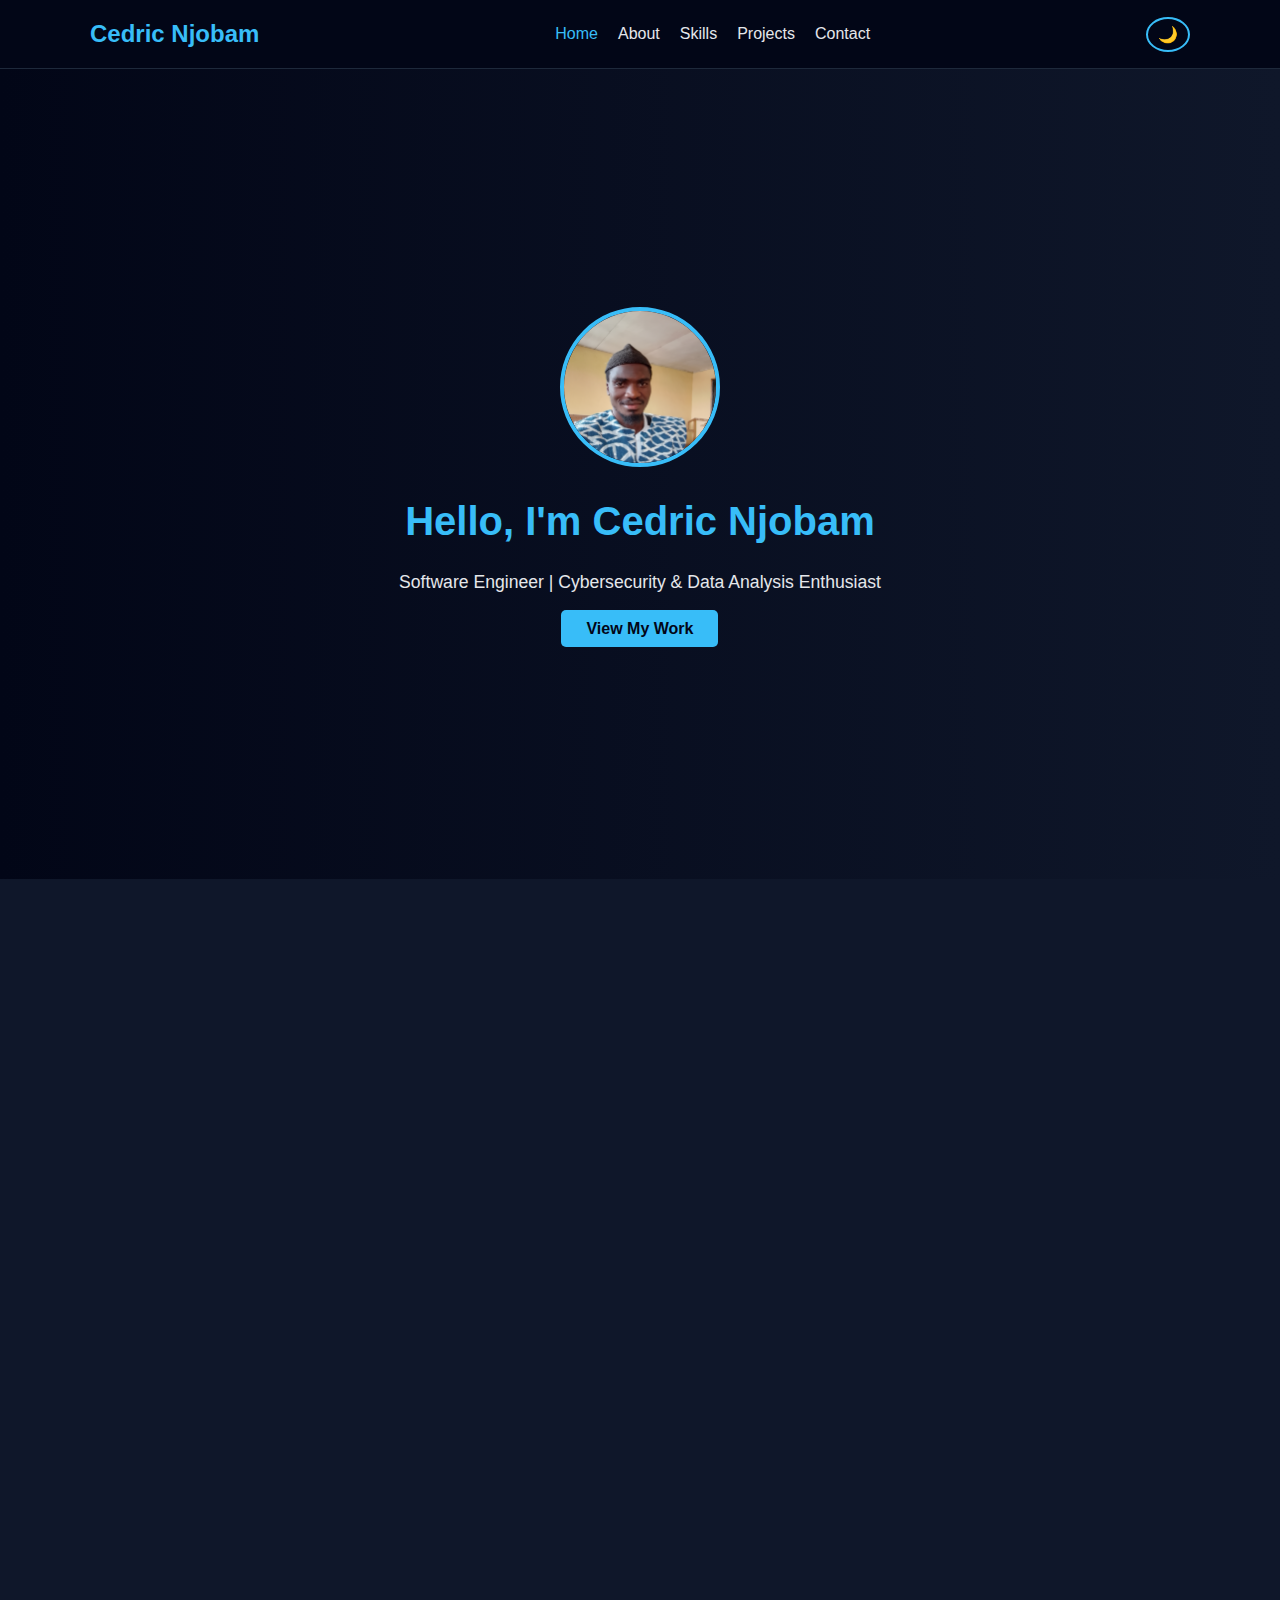
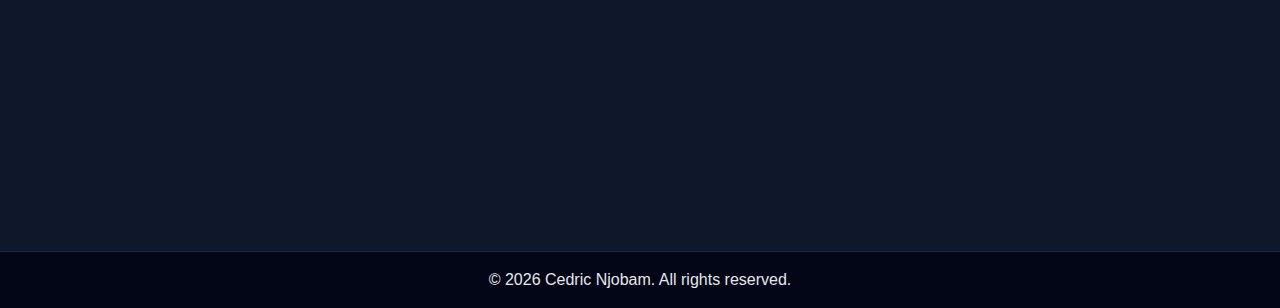
<file: index.html>
<!DOCTYPE html>
<html lang="en">

<head>
    <meta charset="UTF-8">
    <title>Cedric Njobam | Personal Portfolio</title>
    <meta name="viewport" content="width=device-width, initial-scale=1.0">

    <!-- CSS -->
    <link rel="stylesheet" href="assets/css/style.css">
    <link rel="stylesheet" href="assets/css/responsive.css">
</head>

<body>

    <!-- Header / Navigation -->
    <header>
        <div class="container">
            <h1 class="logo">Cedric Njobam</h1>
            <nav>
                <ul>
                    <li><a href="index.html" class="active">Home</a></li>
                    <li><a href="about.html">About</a></li>
                    <li><a href="skills.html">Skills</a></li>
                    <li><a href="projects.html">Projects</a></li>
                    <li><a href="contact.html">Contact</a></li>
                </ul>
            </nav>
            <button id="theme-toggle">🌙</button>

        </div>
    </header>

    <!-- Hero Section -->
    <section class="hero">
        <div class="hero-content">
            <img src="assets/images/profile.jpg" alt="Profile Picture" class="profile-img">
            <h2>Hello, I'm <span>Cedric Njobam</span></h2>
            <p>Software Engineer | Cybersecurity & Data Analysis Enthusiast</p>
            <a href="projects.html" class="btn">View My Work</a>
        </div>
    </section>

    <!-- About Preview -->
    <section class="about-preview">
        <h2>About Me</h2>
        <p>
            I am a passionate software engineer with strong interest in cybersecurity and data analysis. I enjoy building secure, efficient, and user-friendly systems while continuously improving my skills.
        </p>
        <a href="about.html" class="btn-outline">Read More</a>
    </section>

    <!-- Skills Preview -->
    <section class="skills-preview">
        <h2>Core Skills</h2>
        <div class="skills-container">
            <div class="skill-card">Python & Django</div>
            <div class="skill-card">HTML, CSS & JavaScript</div>
            <div class="skill-card">Cybersecurity Basics</div>
            <div class="skill-card">MySQL & Databases</div>
            <div class="skill-card">Linux & Kali Linux</div>
            <div class="skill-card">Data Analysis (Python)</div>
        </div>
    </section>

    <!-- Projects Preview -->
    <section class="projects-preview">
        <h2>Featured Projects</h2>
        <div class="projects-container">
            <div class="project-card">
                <h3>School Management System</h3>
                <p>Django-based competence-driven primary school management system.</p>
            </div>
            <div class="project-card">
                <h3>Portfolio Website</h3>
                <p>Personal portfolio using HTML, CSS and JavaScript.</p>
            </div>
        </div>
        <a href="projects.html" class="btn-outline">See All Projects</a>
    </section>

    <!-- Footer -->
    <footer>
        <p>&copy; 2026 Cedric Njobam. All rights reserved.</p>
    </footer>

    <!-- JS -->
    <script src="assets/js/main.js"></script>
    <script src="assets/js/theme.js"></script>
</body>

</html>
</file>
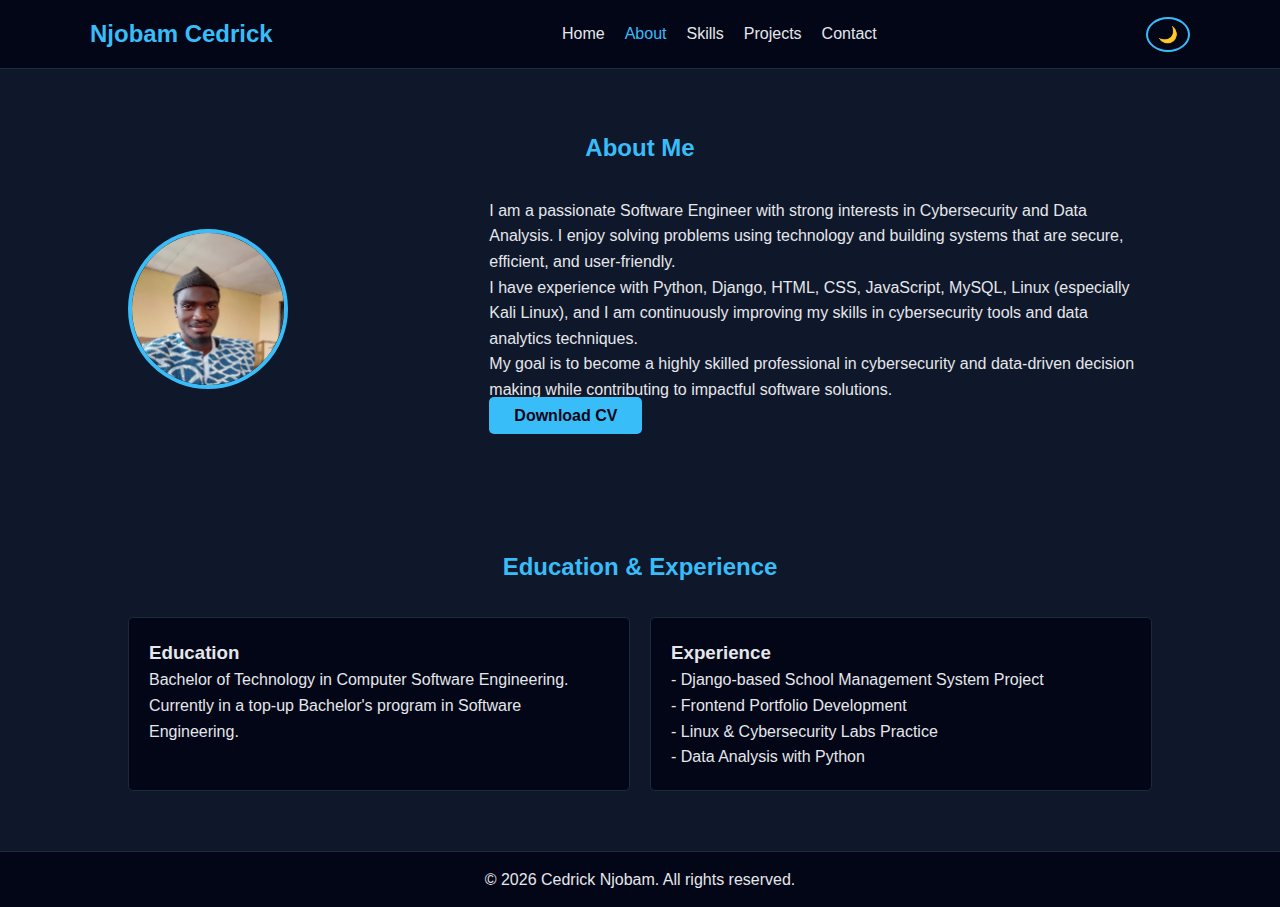
<file: about.html>
<!DOCTYPE html>
<html lang="en">

<head>
    <meta charset="UTF-8">
    <title>About Me | Njoam Cedrick</title>
    <meta name="viewport" content="width=device-width, initial-scale=1.0">

    <!-- CSS -->
    <link rel="stylesheet" href="assets/css/style.css">
    <link rel="stylesheet" href="assets/css/responsive.css">
</head>

<body>

    <!-- Header -->
    <header>
        <div class="container">
            <h1 class="logo">Njobam Cedrick</h1>
            <nav>
                <ul>
                    <li><a href="index.html">Home</a></li>
                    <li><a href="about.html" class="active">About</a></li>
                    <li><a href="skills.html">Skills</a></li>
                    <li><a href="projects.html">Projects</a></li>
                    <li><a href="contact.html">Contact</a></li>
                </ul>
            </nav>
            <button id="theme-toggle">🌙</button>

        </div>
    </header>

    <!-- About Section -->
    <section>
        <h2>About Me</h2>
        <div class="about-container" style="display:flex; flex-wrap:wrap; gap:30px; align-items:center;">

            <div style="flex:1; min-width:250px;">
                <img src="assets/images/profile.jpg" alt="Cedric Njobam" class="profile-img">
            </div>

            <div style="flex:2; min-width:250px;">
                <p>
                    I am a passionate Software Engineer with strong interests in Cybersecurity and Data Analysis. I enjoy solving problems using technology and building systems that are secure, efficient, and user-friendly.
                </p>
                <p>
                    I have experience with Python, Django, HTML, CSS, JavaScript, MySQL, Linux (especially Kali Linux), and I am continuously improving my skills in cybersecurity tools and data analytics techniques.
                </p>
                <p>
                    My goal is to become a highly skilled professional in cybersecurity and data-driven decision making while contributing to impactful software solutions.
                </p>

                <a href="assets/files/Cedric_Njobam_CV.pdf" class="btn" target="_blank">Download CV</a>
            </div>
        </div>
    </section>

    <!-- Education & Experience -->
    <section>
        <h2>Education & Experience</h2>
        <div class="projects-container">
            <div class="project-card">
                <h3>Education</h3>
                <p>
                    Bachelor of Technology in Computer Software Engineering.<br> Currently in a top-up Bachelor's program in Software Engineering.
                </p>
            </div>

            <div class="project-card">
                <h3>Experience</h3>
                <p>
                    - Django-based School Management System Project<br> - Frontend Portfolio Development<br> - Linux & Cybersecurity Labs Practice<br> - Data Analysis with Python
                </p>
            </div>
        </div>
    </section>

    <!-- Footer -->
    <footer>
        <p>&copy; 2026 Cedrick Njobam. All rights reserved.</p>
    </footer>

    <!-- JS -->
    <script src="assets/js/main.js"></script>
    <script src="assets/js/theme.js"></script>
</body>

</html>
</file>
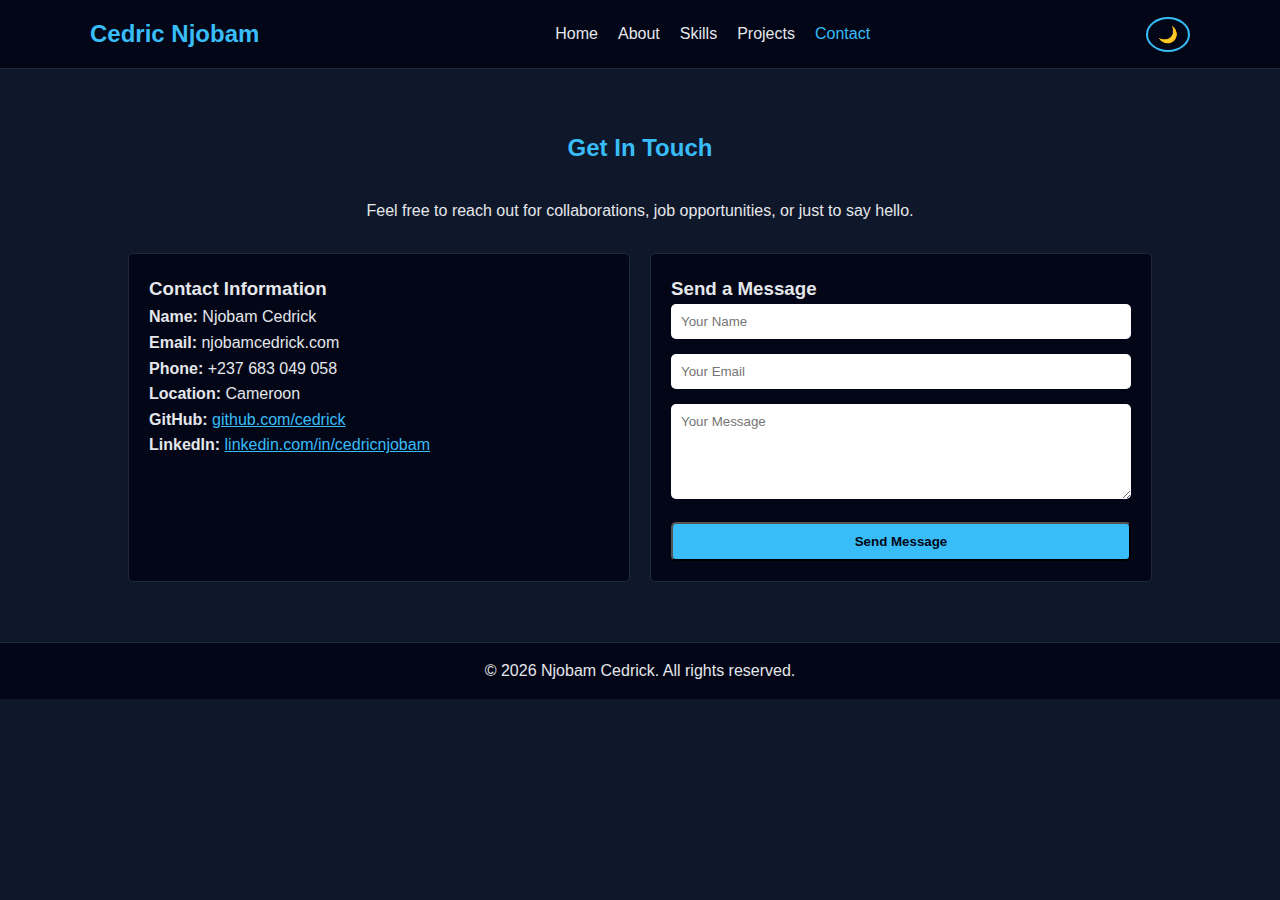
<file: contact.html>
<!DOCTYPE html>
<html lang="en">

<head>
    <meta charset="UTF-8">
    <title>Contact | Cedric Njobam</title>
    <meta name="viewport" content="width=device-width, initial-scale=1.0">

    <!-- CSS -->
    <link rel="stylesheet" href="assets/css/style.css">
    <link rel="stylesheet" href="assets/css/responsive.css">
</head>

<body>

    <!-- Header -->
    <header>
        <div class="container">
            <h1 class="logo">Cedric Njobam</h1>
            <nav>
                <ul>
                    <li><a href="index.html">Home</a></li>
                    <li><a href="about.html">About</a></li>
                    <li><a href="skills.html">Skills</a></li>
                    <li><a href="projects.html">Projects</a></li>
                    <li><a href="contact.html" class="active">Contact</a></li>
                </ul>
            </nav>
            <button id="theme-toggle">🌙</button>

        </div>
    </header>

    <!-- Contact Section -->
    <section>
        <h2>Get In Touch</h2>
        <p style="text-align:center; margin-bottom:30px;">
            Feel free to reach out for collaborations, job opportunities, or just to say hello.
        </p>

        <div class="projects-container">
            <!-- Contact Info -->
            <div class="project-card">
                <h3>Contact Information</h3>
                <p><strong>Name:</strong> Njobam Cedrick</p>
                <p><strong>Email:</strong> njobamcedrick.com</p>
                <p><strong>Phone:</strong> +237 683 049 058</p>
                <p><strong>Location:</strong> Cameroon</p>

                <p>
                    <strong>GitHub:</strong>
                    <a href="https://github.com/ced55" target="_blank" style="color:#38bdf8;">
                    github.com/cedrick
                </a>
                </p>

                <p>
                    <strong>LinkedIn:</strong>
                    <a href="https://linkedin.com/in/cedricnjobam" target="_blank" style="color:#38bdf8;">
                    linkedin.com/in/cedricnjobam
                </a>
                </p>
            </div>

            <!-- Contact Form -->
            <div class="project-card">
                <h3>Send a Message</h3>
                <form action="https://formspree.io/f/mbddpwkd" method="post">
                    <div style="margin-bottom:15px;">
                        <input type="text" name="name" placeholder="Your Name" required style="width:100%; padding:10px; border-radius:5px; border:none;">
                    </div>

                    <div style="margin-bottom:15px;">
                        <input type="email" name="email" placeholder="Your Email" required style="width:100%; padding:10px; border-radius:5px; border:none;">
                    </div>

                    <div style="margin-bottom:15px;">
                        <textarea rows="5" name="message" placeholder="Your Message" required style="width:100%; padding:10px; border-radius:5px; border:none;"></textarea>
                    </div>

                    <button type="submit" class="btn" style="width:100%;">Send Message</button>
                </form>
            </div>
        </div>
    </section>

    <!-- Footer -->
    <footer>
        <p>&copy; 2026 Njobam Cedrick. All rights reserved.</p>
    </footer>

    <!-- JS -->
    <script src="assets/js/main.js"></script>
    <script src="assets/js/theme.js"></script>
</body>


</html>
</file>
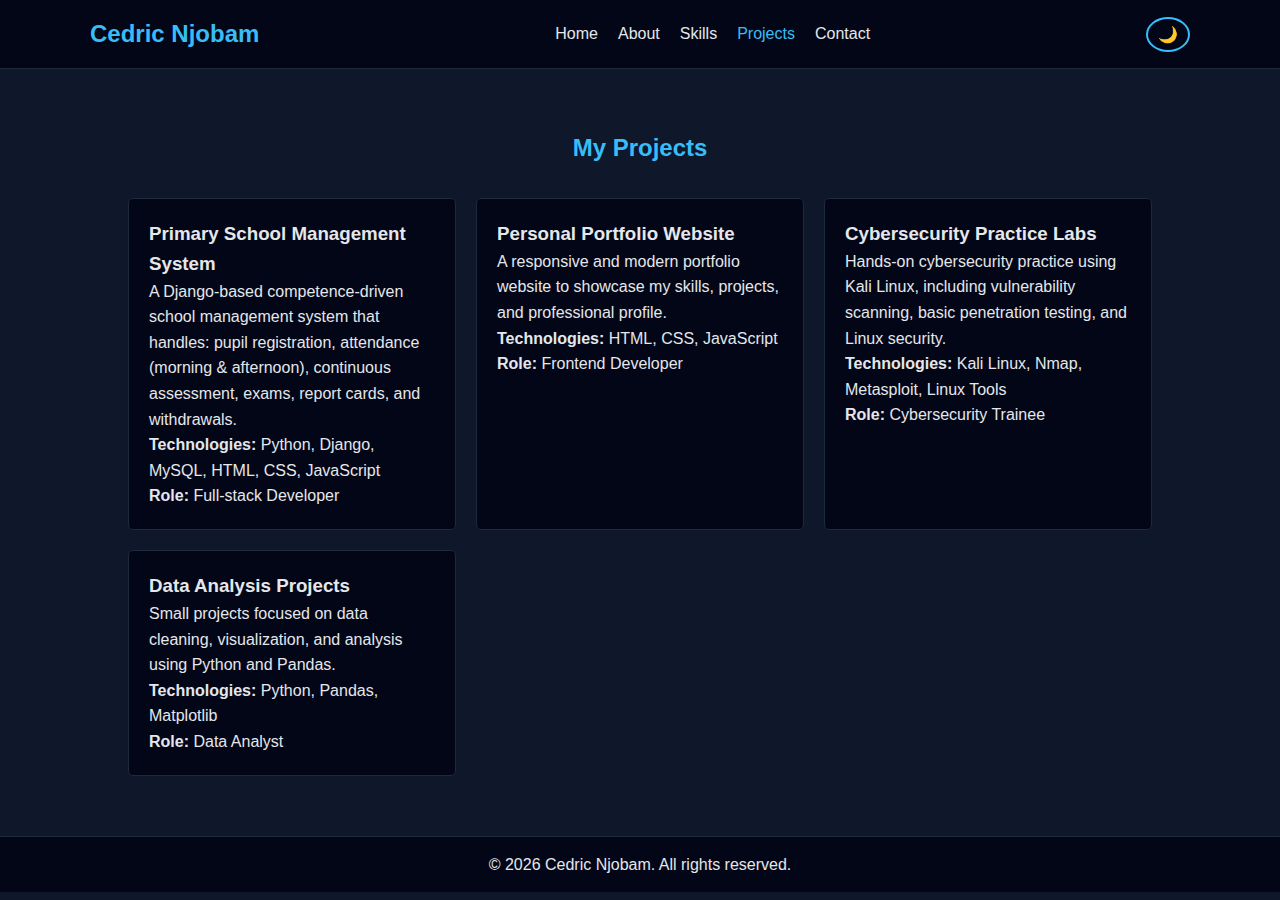
<file: projects.html>
<!DOCTYPE html>
<html lang="en">

<head>
    <meta charset="UTF-8">
    <title>Projects | Cedric Njobam</title>
    <meta name="viewport" content="width=device-width, initial-scale=1.0">

    <!-- CSS -->
    <link rel="stylesheet" href="assets/css/style.css">
    <link rel="stylesheet" href="assets/css/responsive.css">
</head>

<body>

    <!-- Header -->
    <header>
        <div class="container">
            <h1 class="logo">Cedric Njobam</h1>
            <nav>
                <ul>
                    <li><a href="index.html">Home</a></li>
                    <li><a href="about.html">About</a></li>
                    <li><a href="skills.html">Skills</a></li>
                    <li><a href="projects.html" class="active">Projects</a></li>
                    <li><a href="contact.html">Contact</a></li>
                </ul>
            </nav>
            <button id="theme-toggle">🌙</button>

        </div>
    </header>

    <!-- Projects Section -->
    <section>
        <h2>My Projects</h2>
        <div class="projects-container">

            <!-- Project 1 -->
            <div class="project-card">
                <h3>Primary School Management System</h3>
                <p>
                    A Django-based competence-driven school management system that handles: pupil registration, attendance (morning & afternoon), continuous assessment, exams, report cards, and withdrawals.
                </p>
                <p><strong>Technologies:</strong> Python, Django, MySQL, HTML, CSS, JavaScript</p>
                <p><strong>Role:</strong> Full-stack Developer</p>
            </div>

            <!-- Project 2 -->
            <div class="project-card">
                <h3>Personal Portfolio Website</h3>
                <p>
                    A responsive and modern portfolio website to showcase my skills, projects, and professional profile.
                </p>
                <p><strong>Technologies:</strong> HTML, CSS, JavaScript</p>
                <p><strong>Role:</strong> Frontend Developer</p>
            </div>

            <!-- Project 3 -->
            <div class="project-card">
                <h3>Cybersecurity Practice Labs</h3>
                <p>
                    Hands-on cybersecurity practice using Kali Linux, including vulnerability scanning, basic penetration testing, and Linux security.
                </p>
                <p><strong>Technologies:</strong> Kali Linux, Nmap, Metasploit, Linux Tools</p>
                <p><strong>Role:</strong> Cybersecurity Trainee</p>
            </div>

            <!-- Project 4 -->
            <div class="project-card">
                <h3>Data Analysis Projects</h3>
                <p>
                    Small projects focused on data cleaning, visualization, and analysis using Python and Pandas.
                </p>
                <p><strong>Technologies:</strong> Python, Pandas, Matplotlib</p>
                <p><strong>Role:</strong> Data Analyst</p>
            </div>

        </div>
    </section>

    <!-- Footer -->
    <footer>
        <p>&copy; 2026 Cedric Njobam. All rights reserved.</p>
    </footer>

    <!-- JS -->
    <script src="assets/js/main.js"></script>
    <script src="assets/js/theme.js"></script>
</body>

</html>
</file>
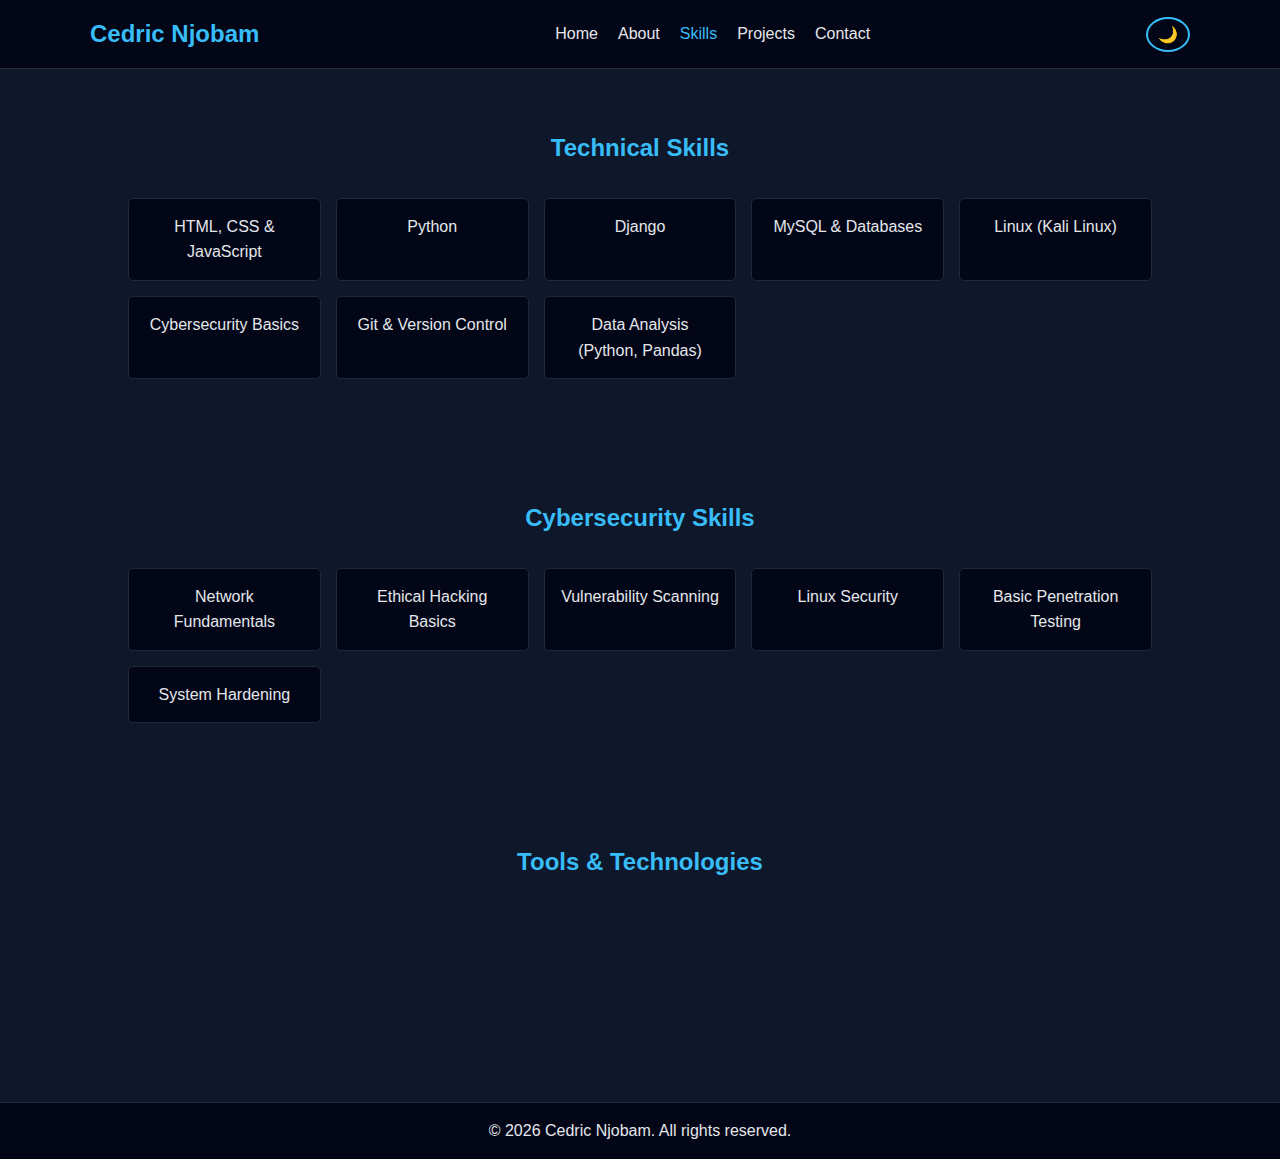
<file: skills.html>
<!DOCTYPE html>
<html lang="en">

<head>
    <meta charset="UTF-8">
    <title>Skills | Cedric Njobam</title>
    <meta name="viewport" content="width=device-width, initial-scale=1.0">

    <!-- CSS -->
    <link rel="stylesheet" href="assets/css/style.css">
    <link rel="stylesheet" href="assets/css/responsive.css">
</head>

<body>

    <!-- Header -->
    <header>
        <div class="container">
            <h1 class="logo">Cedric Njobam</h1>
            <nav>
                <ul>
                    <li><a href="index.html">Home</a></li>
                    <li><a href="about.html">About</a></li>
                    <li><a href="skills.html" class="active">Skills</a></li>
                    <li><a href="projects.html">Projects</a></li>
                    <li><a href="contact.html">Contact</a></li>
                </ul>
            </nav>
            <button id="theme-toggle">🌙</button>

        </div>
    </header>

    <!-- Skills Section -->
    <section>
        <h2>Technical Skills</h2>
        <div class="skills-container">
            <div class="skill-card">HTML, CSS & JavaScript</div>
            <div class="skill-card">Python</div>
            <div class="skill-card">Django</div>
            <div class="skill-card">MySQL & Databases</div>
            <div class="skill-card">Linux (Kali Linux)</div>
            <div class="skill-card">Cybersecurity Basics</div>
            <div class="skill-card">Git & Version Control</div>
            <div class="skill-card">Data Analysis (Python, Pandas)</div>
        </div>
    </section>

    <section>
        <h2>Cybersecurity Skills</h2>
        <div class="skills-container">
            <div class="skill-card">Network Fundamentals</div>
            <div class="skill-card">Ethical Hacking Basics</div>
            <div class="skill-card">Vulnerability Scanning</div>
            <div class="skill-card">Linux Security</div>
            <div class="skill-card">Basic Penetration Testing</div>
            <div class="skill-card">System Hardening</div>
        </div>
    </section>

    <section>
        <h2>Tools & Technologies</h2>
        <div class="skills-container">
            <div class="skill-card">VS Code</div>
            <div class="skill-card">Kali Linux Tools</div>
            <div class="skill-card">MySQL Workbench</div>
            <div class="skill-card">GitHub</div>
            <div class="skill-card">VirtualBox</div>
            <div class="skill-card">Microsoft Office</div>
        </div>
    </section>

    <!-- Footer -->
    <footer>
        <p>&copy; 2026 Cedric Njobam. All rights reserved.</p>
    </footer>

    <!-- JS -->
    <script src="assets/js/main.js"></script>
    <script src="assets/js/theme.js"></script>
</body>

</html>
</file>
<file: assets/css/responsive.css>
/* Tablets */

@media (max-width: 992px) {
    header .container {
        flex-direction: column;
        gap: 10px;
    }
    nav ul {
        flex-wrap: wrap;
        justify-content: center;
    }
    .hero {
        height: auto;
        padding: 60px 20px;
    }
    .hero-content h2 {
        font-size: 2rem;
    }
    section {
        padding: 40px 5%;
    }
}


/* Mobile Phones */

@media (max-width: 600px) {
    .logo {
        font-size: 20px;
    }
    nav ul {
        flex-direction: column;
        align-items: center;
    }
    nav ul li {
        margin: 8px 0;
    }
    .profile-img {
        width: 120px;
        height: 120px;
    }
    .hero-content h2 {
        font-size: 1.7rem;
    }
    .hero-content p {
        font-size: 1rem;
    }
    .skills-container,
    .projects-container {
        grid-template-columns: 1fr;
    }
    .btn,
    .btn-outline {
        display: inline-block;
        width: 100%;
        margin-top: 10px;
    }
    section h2 {
        font-size: 1.4rem;
    }
}
</file>
<file: assets/css/style.css>
/* Reset */

* {
    margin: 0;
    padding: 0;
    box-sizing: border-box;
    font-family: "Segoe UI", Tahoma, sans-serif;
}

body {
    background: #0f172a;
    color: #e5e7eb;
    line-height: 1.6;
}


/* Container */

.container {
    width: 90%;
    max-width: 1100px;
    margin: auto;
}


/* Header */

header {
    background: #020617;
    padding: 15px 0;
    border-bottom: 1px solid #1e293b;
}

.logo {
    color: #38bdf8;
    font-size: 24px;
    font-weight: bold;
}

header .container {
    display: flex;
    justify-content: space-between;
    align-items: center;
}

nav ul {
    list-style: none;
    display: flex;
}

nav ul li {
    margin-left: 20px;
}

nav ul li a {
    color: #e5e7eb;
    text-decoration: none;
    transition: 0.3s;
}

nav ul li a:hover,
nav ul li a.active {
    color: #38bdf8;
}


/* Hero Section */

.hero {
    height: 90vh;
    display: flex;
    justify-content: center;
    align-items: center;
    text-align: center;
    background: linear-gradient(to right, #020617, #0f172a);
}

.hero-content h2 {
    font-size: 2.5rem;
    margin: 15px 0;
}

.hero-content span {
    color: #38bdf8;
}

.hero-content p {
    font-size: 1.1rem;
    margin-bottom: 20px;
}


/* Profile Image */

.profile-img {
    width: 160px;
    height: 160px;
    border-radius: 50%;
    border: 4px solid #38bdf8;
    object-fit: cover;
}


/* Buttons */

.btn {
    background: #38bdf8;
    color: #020617;
    padding: 10px 25px;
    border-radius: 5px;
    text-decoration: none;
    font-weight: bold;
}

.btn:hover {
    background: #0ea5e9;
}

.btn-outline {
    border: 2px solid #38bdf8;
    padding: 8px 20px;
    color: #38bdf8;
    border-radius: 5px;
    text-decoration: none;
}

.btn-outline:hover {
    background: #38bdf8;
    color: #020617;
}


/* Sections */

section {
    padding: 60px 10%;
}

section h2 {
    text-align: center;
    margin-bottom: 30px;
    color: #38bdf8;
}


/* Skills */

.skills-container {
    display: grid;
    grid-template-columns: repeat(auto-fit, minmax(180px, 1fr));
    gap: 15px;
}

.skill-card {
    background: #020617;
    padding: 15px;
    text-align: center;
    border-radius: 5px;
    border: 1px solid #1e293b;
}


/* Projects */

.projects-container {
    display: grid;
    grid-template-columns: repeat(auto-fit, minmax(250px, 1fr));
    gap: 20px;
}

.project-card {
    background: #020617;
    padding: 20px;
    border-radius: 5px;
    border: 1px solid #1e293b;
}


/* Footer */

footer {
    text-align: center;
    padding: 15px;
    background: #020617;
    border-top: 1px solid #1e293b;
}


/* Animations */

.hidden {
    opacity: 0;
    transform: translateY(30px);
    transition: all 0.6s ease;
}

.show {
    opacity: 1;
    transform: translateY(0);
}


/* Theme Toggle Button */

#theme-toggle {
    background: transparent;
    border: 2px solid #38bdf8;
    color: #38bdf8;
    padding: 6px 10px;
    border-radius: 50%;
    cursor: pointer;
    font-size: 16px;
    transition: 0.3s;
}

#theme-toggle:hover {
    background: #38bdf8;
    color: #020617;
}


/* Light Theme */

body.light {
    background: #f8fafc;
    color: #020617;
}

body.light header,
body.light footer {
    background: #e5e7eb;
    border-color: #cbd5f5;
}

body.light .logo {
    color: #2563eb;
}

body.light nav ul li a {
    color: #020617;
}

body.light nav ul li a.active,
body.light nav ul li a:hover {
    color: #2563eb;
}

body.light .hero {
    background: linear-gradient(to right, #e5e7eb, #f8fafc);
}

body.light .skill-card,
body.light .project-card {
    background: #ffffff;
    border: 1px solid #cbd5f5;
}

body.light .btn {
    background: #2563eb;
    color: #ffffff;
}

body.light .btn-outline {
    border-color: #2563eb;
    color: #2563eb;
}

body.light .btn-outline:hover {
    background: #2563eb;
    color: #ffffff;
}
</file>
